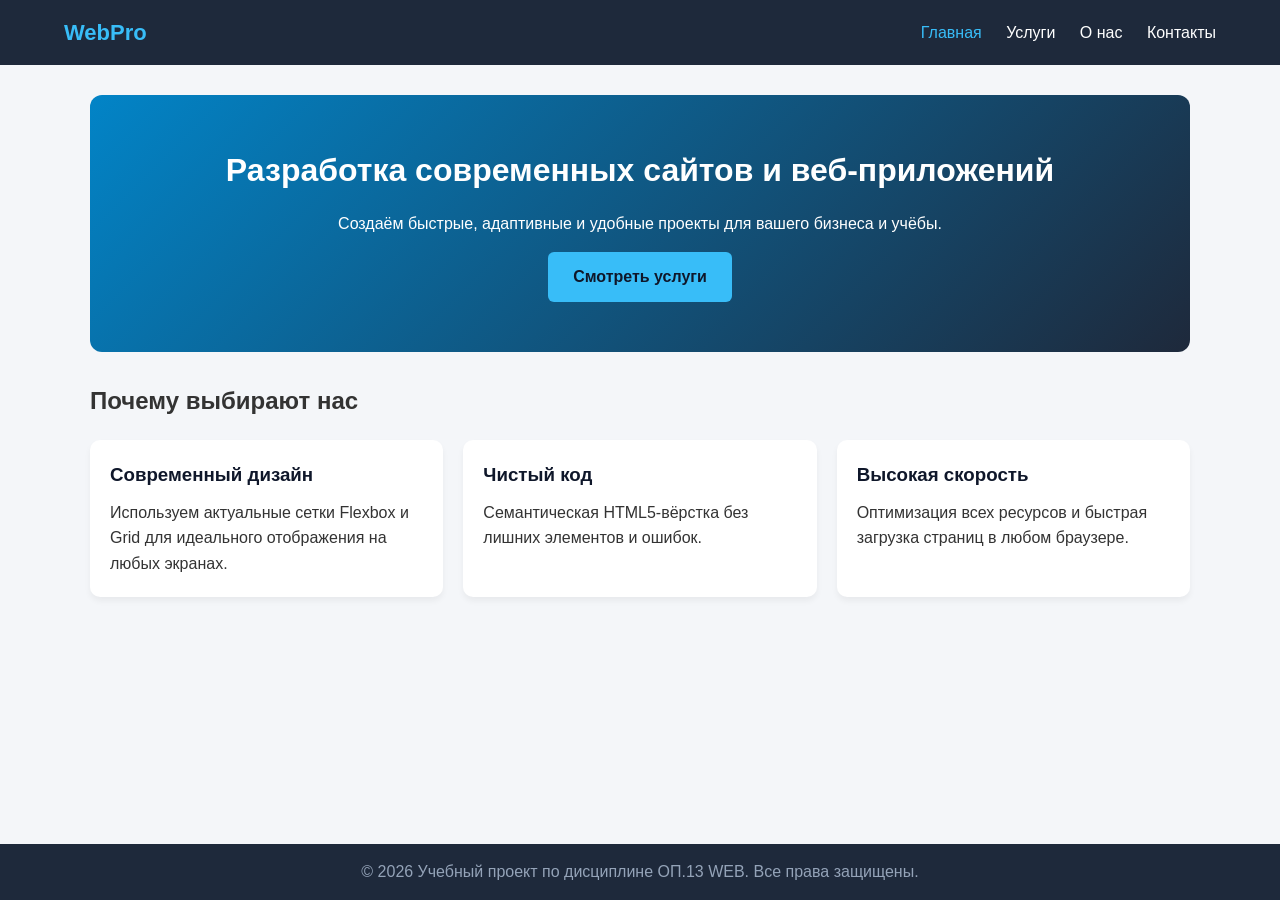
<file: index.html>
<!DOCTYPE html>
<html lang="ru">
<head>
    <meta charset="UTF-8">
    <meta name="viewport" content="width=device-width, initial-scale=1.0">
    <title>Главная — IT-Студия WebPro</title>
    <link rel="stylesheet" href="css/style.css">
</head>
<body>

    <header>
        <a href="index.html" class="logo">WebPro</a>
        <nav>
            <a href="index.html" class="active">Главная</a>
            <a href="services.html">Услуги</a>
            <a href="about.html">О нас</a>
            <a href="contacts.html">Контакты</a>
        </nav>
    </header>

    <main>
        <section class="hero">
            <h1>Разработка современных сайтов и веб-приложений</h1>
            <p>Создаём быстрые, адаптивные и удобные проекты для вашего бизнеса и учёбы.</p>
            <a href="services.html" class="btn">Смотреть услуги</a>
        </section>

        <h2>Почему выбирают нас</h2>
        <div class="cards">
            <article class="card">
                <h3>Современный дизайн</h3>
                <p>Используем актуальные сетки Flexbox и Grid для идеального отображения на любых экранах.</p>
            </article>
            <article class="card">
                <h3>Чистый код</h3>
                <p>Семантическая HTML5-вёрстка без лишних элементов и ошибок.</p>
            </article>
            <article class="card">
                <h3>Высокая скорость</h3>
                <p>Оптимизация всех ресурсов и быстрая загрузка страниц в любом браузере.</p>
            </article>
        </div>
    </main>

    <footer>
        <p>&copy; 2026 Учебный проект по дисциплине ОП.13 WEB. Все права защищены.</p>
    </footer>

</body>
</html>
</file>
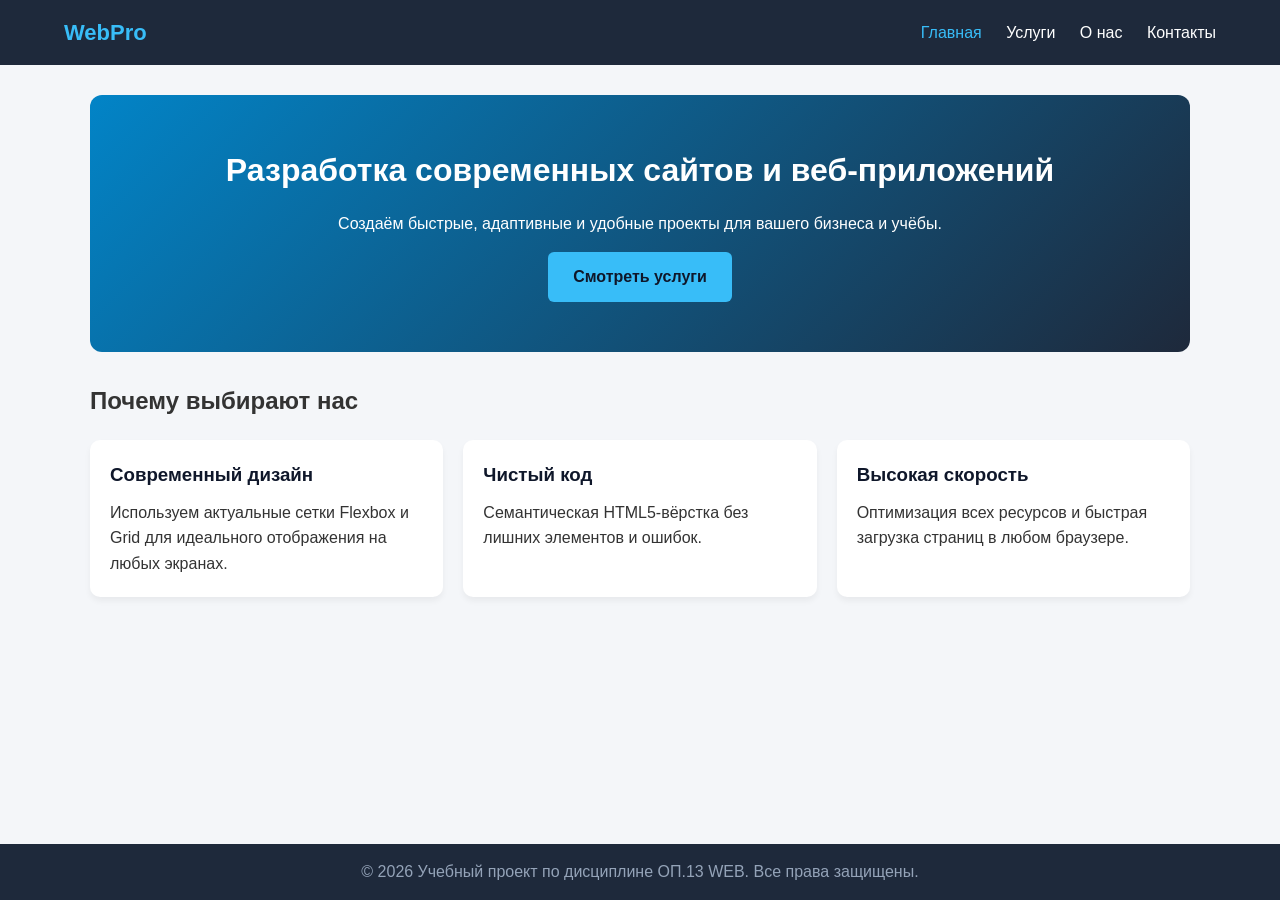
<file: сайт/index.html>
<!DOCTYPE html>
<html lang="ru">
<head>
    <meta charset="UTF-8">
    <meta name="viewport" content="width=device-width, initial-scale=1.0">
    <title>Главная — IT-Студия WebPro</title>
    <link rel="stylesheet" href="css/style.css">
</head>
<body>

    <header>
        <a href="index.html" class="logo">WebPro</a>
        <nav>
            <a href="index.html" class="active">Главная</a>
            <a href="services.html">Услуги</a>
            <a href="about.html">О нас</a>
            <a href="contacts.html">Контакты</a>
        </nav>
    </header>

    <main>
        <section class="hero">
            <h1>Разработка современных сайтов и веб-приложений</h1>
            <p>Создаём быстрые, адаптивные и удобные проекты для вашего бизнеса и учёбы.</p>
            <a href="services.html" class="btn">Смотреть услуги</a>
        </section>

        <h2>Почему выбирают нас</h2>
        <div class="cards">
            <article class="card">
                <h3>Современный дизайн</h3>
                <p>Используем актуальные сетки Flexbox и Grid для идеального отображения на любых экранах.</p>
            </article>
            <article class="card">
                <h3>Чистый код</h3>
                <p>Семантическая HTML5-вёрстка без лишних элементов и ошибок.</p>
            </article>
            <article class="card">
                <h3>Высокая скорость</h3>
                <p>Оптимизация всех ресурсов и быстрая загрузка страниц в любом браузере.</p>
            </article>
        </div>
    </main>

    <footer>
        <p>&copy; 2026 Учебный проект по дисциплине ОП.13 WEB. Все права защищены.</p>
    </footer>

</body>
</html>
</file>
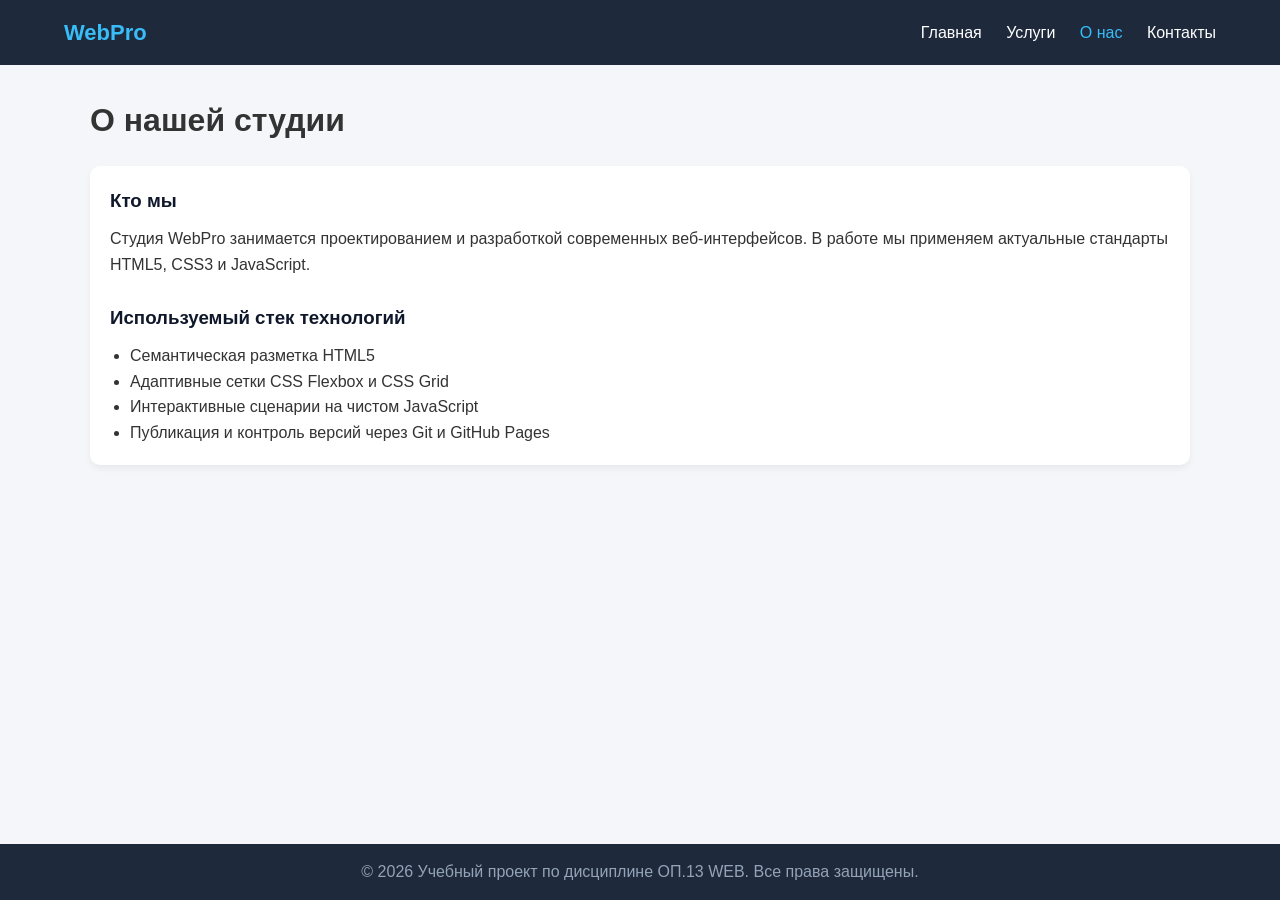
<file: about.html>
<!DOCTYPE html>
<html lang="ru">
<head>
    <meta charset="UTF-8">
    <meta name="viewport" content="width=device-width, initial-scale=1.0">
    <title>О нас — IT-Студия WebPro</title>
    <link rel="stylesheet" href="css/style.css">
</head>
<body>

    <header>
        <a href="index.html" class="logo">WebPro</a>
        <nav>
            <a href="index.html">Главная</a>
            <a href="services.html">Услуги</a>
            <a href="about.html" class="active">О нас</a>
            <a href="contacts.html">Контакты</a>
        </nav>
    </header>

    <main>
        <h1>О нашей студии</h1>
        <div class="card" style="margin-top: 20px;">
            <h3>Кто мы</h3>
            <p>Студия WebPro занимается проектированием и разработкой современных веб-интерфейсов. В работе мы применяем актуальные стандарты HTML5, CSS3 и JavaScript.</p>
            <br>
            <h3>Используемый стек технологий</h3>
            <ul style="margin-left: 20px; margin-top: 10px;">
                <li>Семантическая разметка HTML5</li>
                <li>Адаптивные сетки CSS Flexbox и CSS Grid</li>
                <li>Интерактивные сценарии на чистом JavaScript</li>
                <li>Публикация и контроль версий через Git и GitHub Pages</li>
            </ul>
        </div>
    </main>

    <footer>
        <p>&copy; 2026 Учебный проект по дисциплине ОП.13 WEB. Все права защищены.</p>
    </footer>

</body>
</html>
</file>
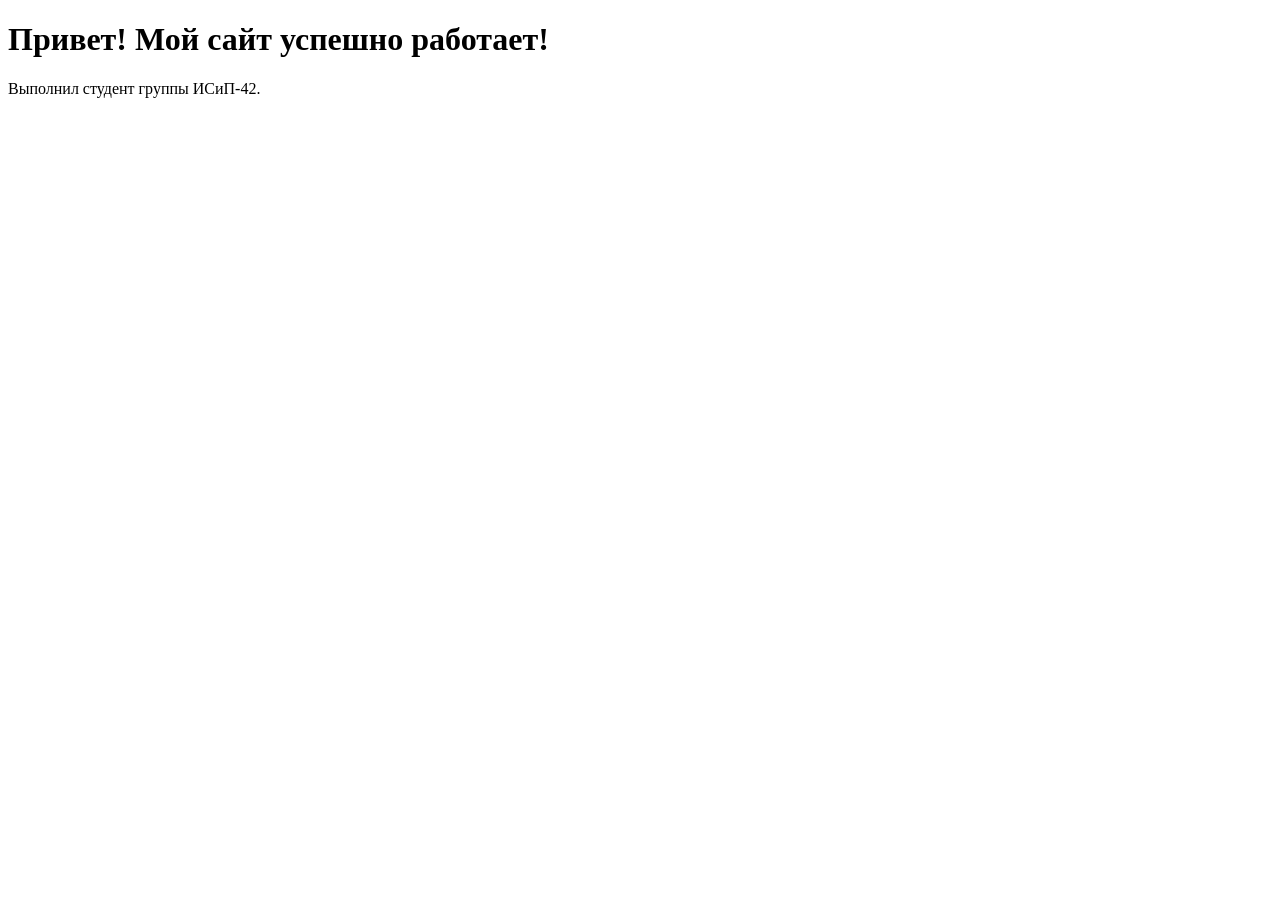
<file: cait.html>
<!DOCTYPE html>
<html lang="ru">
<head>
    <meta charset="UTF-8">
    <title>Мой учебный сайт</title>
</head>
<body>
    <h1>Привет! Мой сайт успешно работает!</h1>
    <p>Выполнил студент группы ИСиП-42.</p>
</body>
</html>
</file>
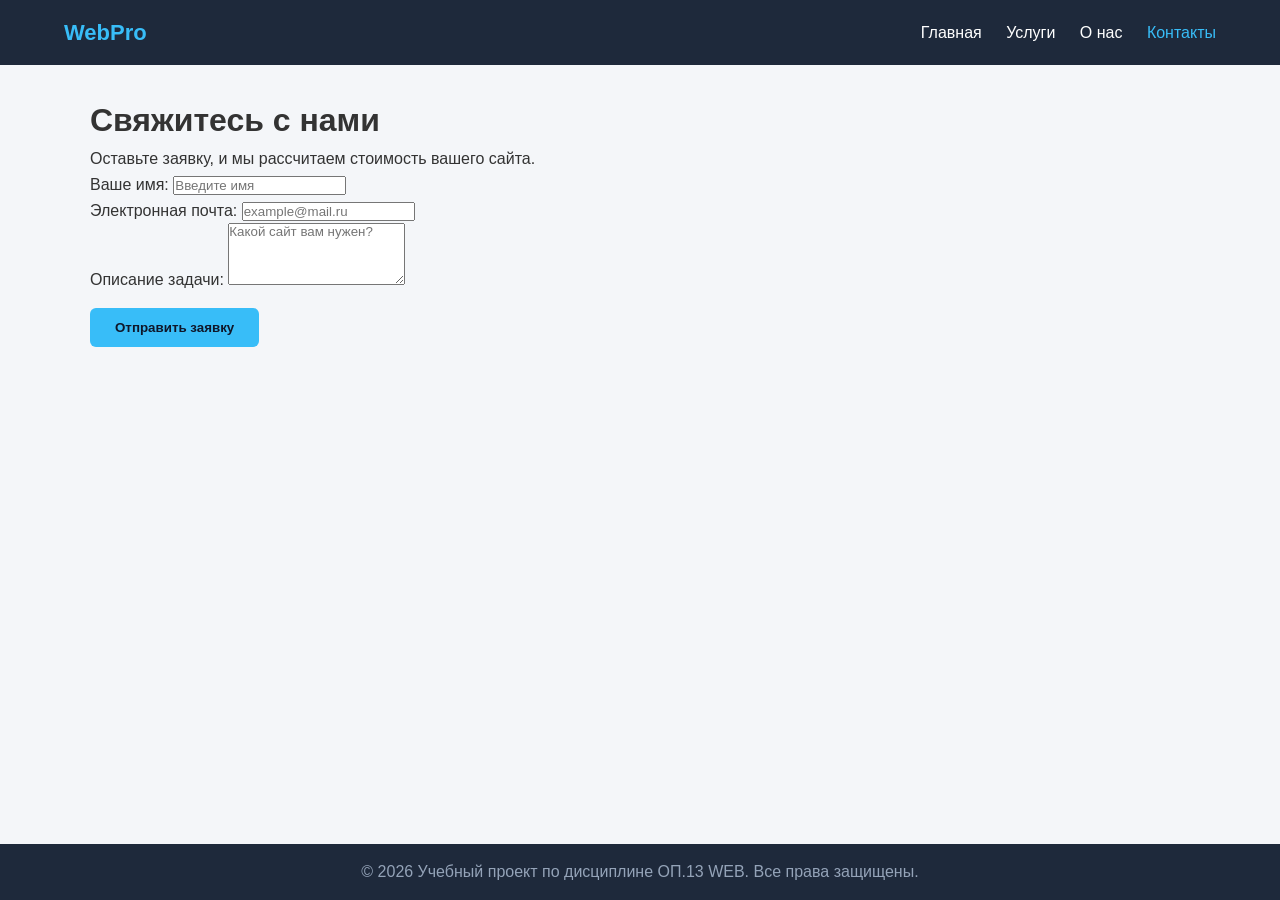
<file: contacts.html>
<!DOCTYPE html>
<html lang="ru">
<head>
    <meta charset="UTF-8">
    <meta name="viewport" content="width=device-width, initial-scale=1.0">
    <title>Контакты — IT-Студия WebPro</title>
    <link rel="stylesheet" href="css/style.css">
</head>
<body>

    <header>
        <a href="index.html" class="logo">WebPro</a>
        <nav>
            <a href="index.html">Главная</a>
            <a href="services.html">Услуги</a>
            <a href="about.html">О нас</a>
            <a href="contacts.html" class="active">Контакты</a>
        </nav>
    </header>

    <main>
        <h1>Свяжитесь с нами</h1>
        <p>Оставьте заявку, и мы рассчитаем стоимость вашего сайта.</p>

        <form id="orderForm" class="contact-form">
            <div class="form-group">
                <label for="username">Ваше имя:</label>
                <input type="text" id="username" required placeholder="Введите имя">
            </div>
            <div class="form-group">
                <label for="useremail">Электронная почта:</label>
                <input type="email" id="useremail" required placeholder="example@mail.ru">
            </div>
            <div class="form-group">
                <label for="message">Описание задачи:</label>
                <textarea id="message" rows="4" required placeholder="Какой сайт вам нужен?"></textarea>
            </div>
            <button type="submit" class="btn">Отправить заявку</button>
        </form>
    </main>

    <footer>
        <p>&copy; 2026 Учебный проект по дисциплине ОП.13 WEB. Все права защищены.</p>
    </footer>

    <script src="js/script.js"></script>
</body>
</html>
</file>
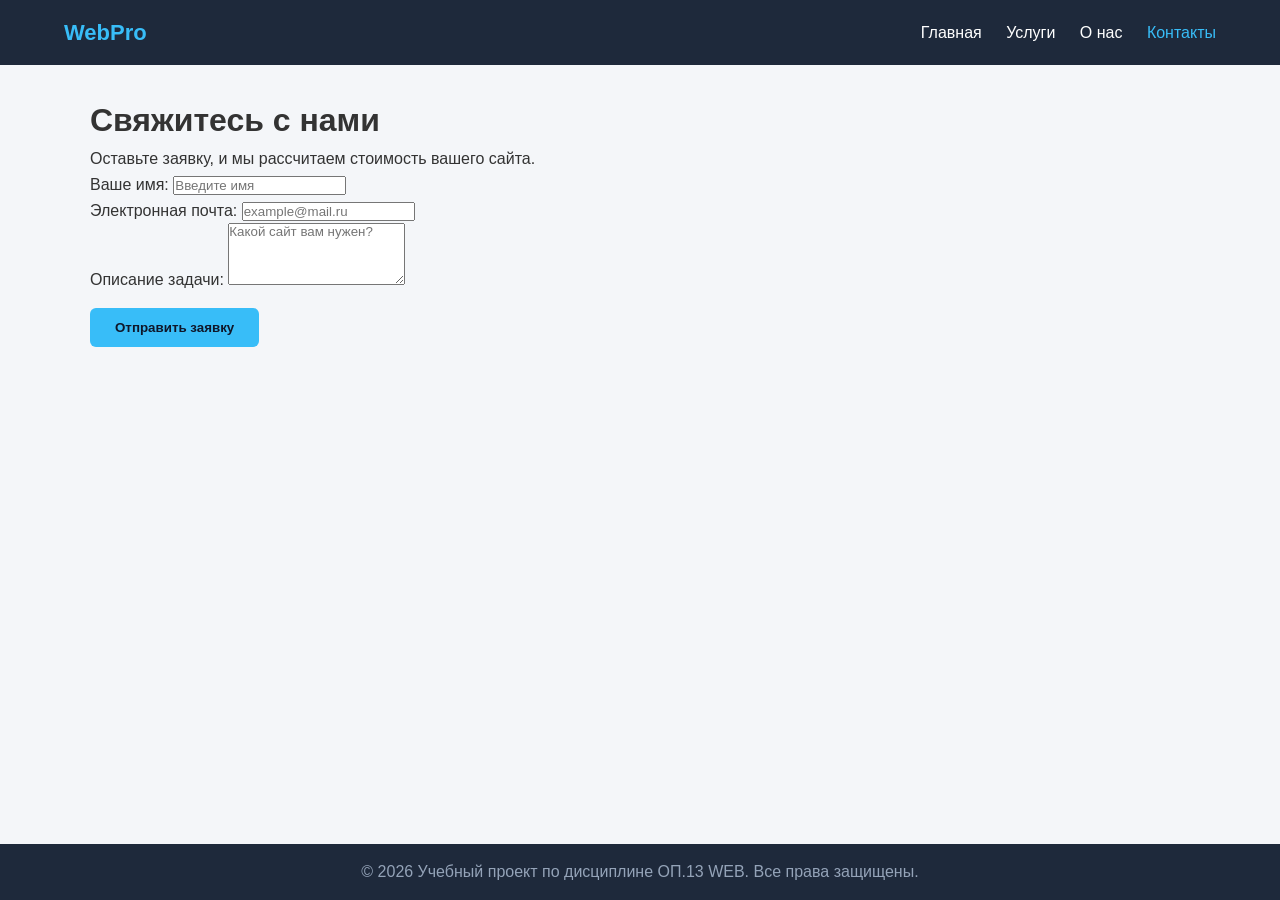
<file: services.html>
<!DOCTYPE html>
<html lang="ru">
<head>
    <meta charset="UTF-8">
    <meta name="viewport" content="width=device-width, initial-scale=1.0">
    <title>Контакты — IT-Студия WebPro</title>
    <link rel="stylesheet" href="css/style.css">
</head>
<body>

    <header>
        <a href="index.html" class="logo">WebPro</a>
        <nav>
            <a href="index.html">Главная</a>
            <a href="services.html">Услуги</a>
            <a href="about.html">О нас</a>
            <a href="contacts.html" class="active">Контакты</a>
        </nav>
    </header>

    <main>
        <h1>Свяжитесь с нами</h1>
        <p>Оставьте заявку, и мы рассчитаем стоимость вашего сайта.</p>

        <form id="orderForm" class="contact-form">
            <div class="form-group">
                <label for="username">Ваше имя:</label>
                <input type="text" id="username" required placeholder="Введите имя">
            </div>
            <div class="form-group">
                <label for="useremail">Электронная почта:</label>
                <input type="email" id="useremail" required placeholder="example@mail.ru">
            </div>
            <div class="form-group">
                <label for="message">Описание задачи:</label>
                <textarea id="message" rows="4" required placeholder="Какой сайт вам нужен?"></textarea>
            </div>
            <button type="submit" class="btn">Отправить заявку</button>
        </form>
    </main>

    <footer>
        <p>&copy; 2026 Учебный проект по дисциплине ОП.13 WEB. Все права защищены.</p>
    </footer>

    <script src="js/script.js"></script>
</body>
</html>
</file>
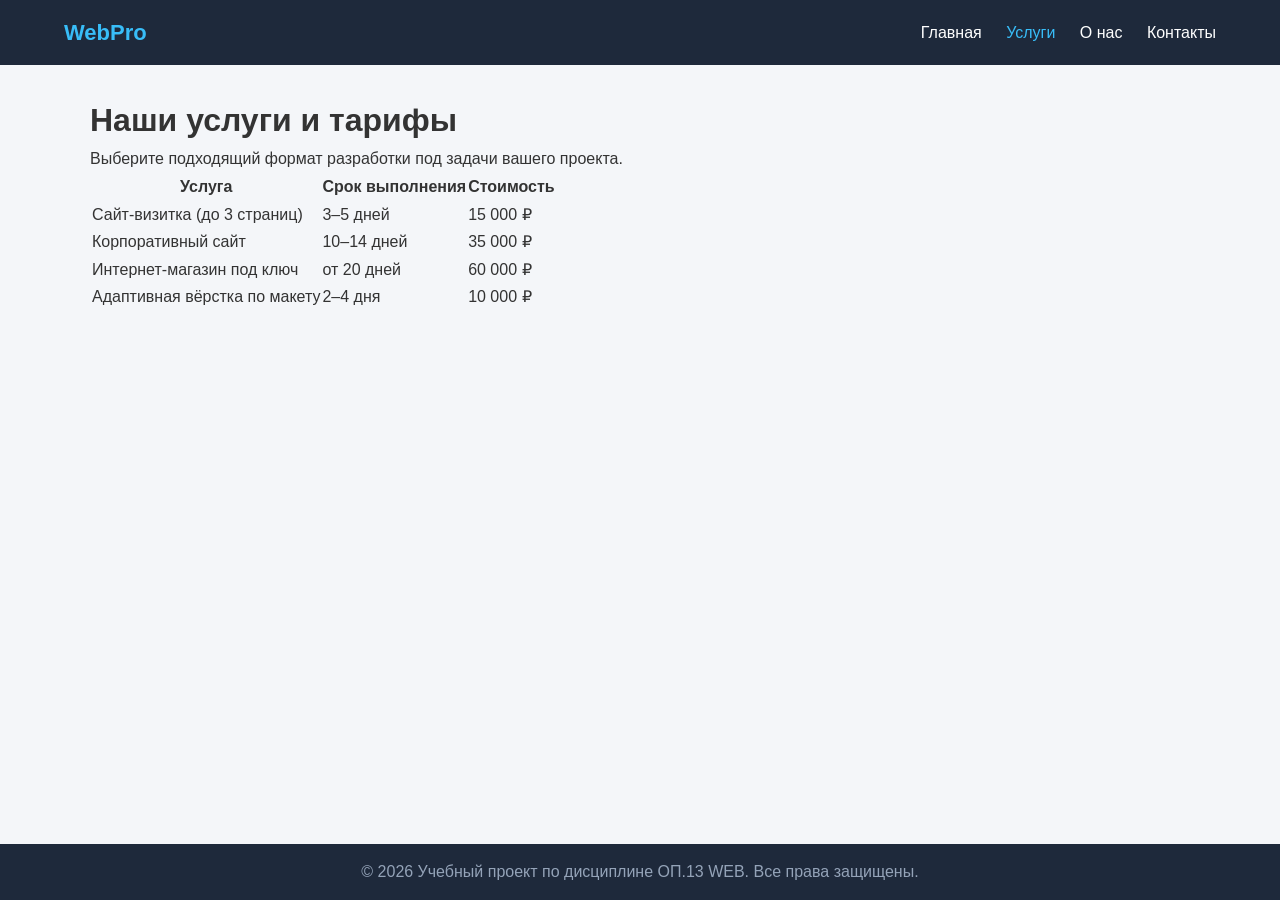
<file: сайт/services.html>
<!DOCTYPE html>
<html lang="ru">
<head>
    <meta charset="UTF-8">
    <meta name="viewport" content="width=device-width, initial-scale=1.0">
    <title>Услуги — IT-Студия WebPro</title>
    <link rel="stylesheet" href="css/style.css">
</head>
<body>

    <header>
        <a href="index.html" class="logo">WebPro</a>
        <nav>
            <a href="index.html">Главная</a>
            <a href="services.html" class="active">Услуги</a>
            <a href="about.html">О нас</a>
            <a href="contacts.html">Контакты</a>
        </nav>
    </header>

    <main>
        <h1>Наши услуги и тарифы</h1>
        <p>Выберите подходящий формат разработки под задачи вашего проекта.</p>

        <table>
            <thead>
                <tr>
                    <th>Услуга</th>
                    <th>Срок выполнения</th>
                    <th>Стоимость</th>
                </tr>
            </thead>
            <tbody>
                <tr>
                    <td>Сайт-визитка (до 3 страниц)</td>
                    <td>3–5 дней</td>
                    <td>15 000 ₽</td>
                </tr>
                <tr>
                    <td>Корпоративный сайт</td>
                    <td>10–14 дней</td>
                    <td>35 000 ₽</td>
                </tr>
                <tr>
                    <td>Интернет-магазин под ключ</td>
                    <td>от 20 дней</td>
                    <td>60 000 ₽</td>
                </tr>
                <tr>
                    <td>Адаптивная вёрстка по макету</td>
                    <td>2–4 дня</td>
                    <td>10 000 ₽</td>
                </tr>
            </tbody>
        </table>
    </main>

    <footer>
        <p>&copy; 2026 Учебный проект по дисциплине ОП.13 WEB. Все права защищены.</p>
    </footer>

</body>
</html>
</file>
<file: css/style.css>
* {
    box-sizing: border-box;
    margin: 0;
    padding: 0;
    font-family: 'Segoe UI', Tahoma, Geneva, Verdana, sans-serif;
}

body {
    background-color: #f4f6f9;
    color: #333;
    line-height: 1.6;
    display: flex;
    flex-direction: column;
    min-height: 100vh;
}

/* Шапка и меню */
header {
    background-color: #1e293b;
    color: #fff;
    padding: 15px 5%;
    display: flex;
    justify-content: space-between;
    align-items: center;
}

.logo {
    font-size: 22px;
    font-weight: bold;
    color: #38bdf8;
    text-decoration: none;
}

nav a {
    color: #fff;
    text-decoration: none;
    margin-left: 20px;
    font-weight: 500;
    transition: color 0.3s;
}

nav a:hover, nav a.active {
    color: #38bdf8;
}

/* Основной контент */
main {
    flex: 1;
    width: 90%;
    max-width: 1100px;
    margin: 30px auto;
}

.hero {
    background: linear-gradient(135deg, #0284c7, #1e293b);
    color: white;
    padding: 50px 30px;
    border-radius: 12px;
    text-align: center;
    margin-bottom: 30px;
}

.hero h1 {
    font-size: 32px;
    margin-bottom: 15px;
}

.btn {
    display: inline-block;
    background-color: #38bdf8;
    color: #0f172a;
    padding: 12px 25px;
    border-radius: 6px;
    text-decoration: none;
    font-weight: bold;
    margin-top: 15px;
    border: none;
    cursor: pointer;
}

.btn:hover {
    background-color: #7dd3fc;
}

/* Сетка карточек */
.cards {
    display: grid;
    grid-template-columns: repeat(auto-fit, minmax(280px, 1fr));
    gap: 20px;
    margin-top: 20px;
}

.card {
    background: white;
    padding: 20px;
    border-radius: 10px;
    box-shadow: 0 4px 6px rgba(0,0,0,0.05);
}

.card h3 {
    margin-bottom: 10px;
    color: #0f172a;
}

/* Подвал */
footer {
    background-color: #1e293b;
    color: #94a3b8;
    text-align: center;
    padding: 15px;
    margin-top: auto;
}

<!DOCTYPE html>
<html lang="ru">
<head>
    <meta charset="UTF-8">
    <meta name="viewport" content="width=device-width, initial-scale=1.0">
    <title>Контакты — IT-Студия WebPro</title>
    <link rel="stylesheet" href="css/style.css">
</head>
<body>

    <header>
        <a href="index.html" class="logo">WebPro</a>
        <nav>
            <a href="index.html">Главная</a>
            <a href="services.html">Услуги</a>
            <a href="about.html">О нас</a>
            <a href="contacts.html" class="active">Контакты</a>
        </nav>
    </header>

    <main>
        <h1>Свяжитесь с нами</h1>
        <p>Оставьте заявку, и мы рассчитаем стоимость вашего сайта.</p>

        <form id="orderForm" class="contact-form">
            <div class="form-group">
                <label for="username">Ваше имя:</label>
                <input type="text" id="username" required placeholder="Введите имя">
            </div>
            <div class="form-group">
                <label for="useremail">Электронная почта:</label>
                <input type="email" id="useremail" required placeholder="example@mail.ru">
            </div>
            <div class="form-group">
                <label for="message">Описание задачи:</label>
                <textarea id="message" rows="4" required placeholder="Какой сайт вам нужен?"></textarea>
            </div>
            <button type="submit" class="btn">Отправить заявку</button>
        </form>
    </main>

    <footer>
        <p>&copy; 2026 Учебный проект по дисциплине ОП.13 WEB. Все права защищены.</p>
    </footer>

    <script src="js/script.js"></script>
</body>
</html>
</file>
<file: сайт/css/style.css>
* {
    box-sizing: border-box;
    margin: 0;
    padding: 0;
    font-family: 'Segoe UI', Tahoma, Geneva, Verdana, sans-serif;
}

body {
    background-color: #f4f6f9;
    color: #333;
    line-height: 1.6;
    display: flex;
    flex-direction: column;
    min-height: 100vh;
}

/* Шапка и меню */
header {
    background-color: #1e293b;
    color: #fff;
    padding: 15px 5%;
    display: flex;
    justify-content: space-between;
    align-items: center;
}

.logo {
    font-size: 22px;
    font-weight: bold;
    color: #38bdf8;
    text-decoration: none;
}

nav a {
    color: #fff;
    text-decoration: none;
    margin-left: 20px;
    font-weight: 500;
    transition: color 0.3s;
}

nav a:hover, nav a.active {
    color: #38bdf8;
}

/* Основной контент */
main {
    flex: 1;
    width: 90%;
    max-width: 1100px;
    margin: 30px auto;
}

.hero {
    background: linear-gradient(135deg, #0284c7, #1e293b);
    color: white;
    padding: 50px 30px;
    border-radius: 12px;
    text-align: center;
    margin-bottom: 30px;
}

.hero h1 {
    font-size: 32px;
    margin-bottom: 15px;
}

.btn {
    display: inline-block;
    background-color: #38bdf8;
    color: #0f172a;
    padding: 12px 25px;
    border-radius: 6px;
    text-decoration: none;
    font-weight: bold;
    margin-top: 15px;
    border: none;
    cursor: pointer;
}

.btn:hover {
    background-color: #7dd3fc;
}

/* Сетка карточек */
.cards {
    display: grid;
    grid-template-columns: repeat(auto-fit, minmax(280px, 1fr));
    gap: 20px;
    margin-top: 20px;
}

.card {
    background: white;
    padding: 20px;
    border-radius: 10px;
    box-shadow: 0 4px 6px rgba(0,0,0,0.05);
}

.card h3 {
    margin-bottom: 10px;
    color: #0f172a;
}

/* Подвал */
footer {
    background-color: #1e293b;
    color: #94a3b8;
    text-align: center;
    padding: 15px;
    margin-top: auto;
}

<!DOCTYPE html>
<html lang="ru">
<head>
    <meta charset="UTF-8">
    <meta name="viewport" content="width=device-width, initial-scale=1.0">
    <title>Контакты — IT-Студия WebPro</title>
    <link rel="stylesheet" href="css/style.css">
</head>
<body>

    <header>
        <a href="index.html" class="logo">WebPro</a>
        <nav>
            <a href="index.html">Главная</a>
            <a href="services.html">Услуги</a>
            <a href="about.html">О нас</a>
            <a href="contacts.html" class="active">Контакты</a>
        </nav>
    </header>

    <main>
        <h1>Свяжитесь с нами</h1>
        <p>Оставьте заявку, и мы рассчитаем стоимость вашего сайта.</p>

        <form id="orderForm" class="contact-form">
            <div class="form-group">
                <label for="username">Ваше имя:</label>
                <input type="text" id="username" required placeholder="Введите имя">
            </div>
            <div class="form-group">
                <label for="useremail">Электронная почта:</label>
                <input type="email" id="useremail" required placeholder="example@mail.ru">
            </div>
            <div class="form-group">
                <label for="message">Описание задачи:</label>
                <textarea id="message" rows="4" required placeholder="Какой сайт вам нужен?"></textarea>
            </div>
            <button type="submit" class="btn">Отправить заявку</button>
        </form>
    </main>

    <footer>
        <p>&copy; 2026 Учебный проект по дисциплине ОП.13 WEB. Все права защищены.</p>
    </footer>

    <script src="js/script.js"></script>
</body>
</html>
</file>
